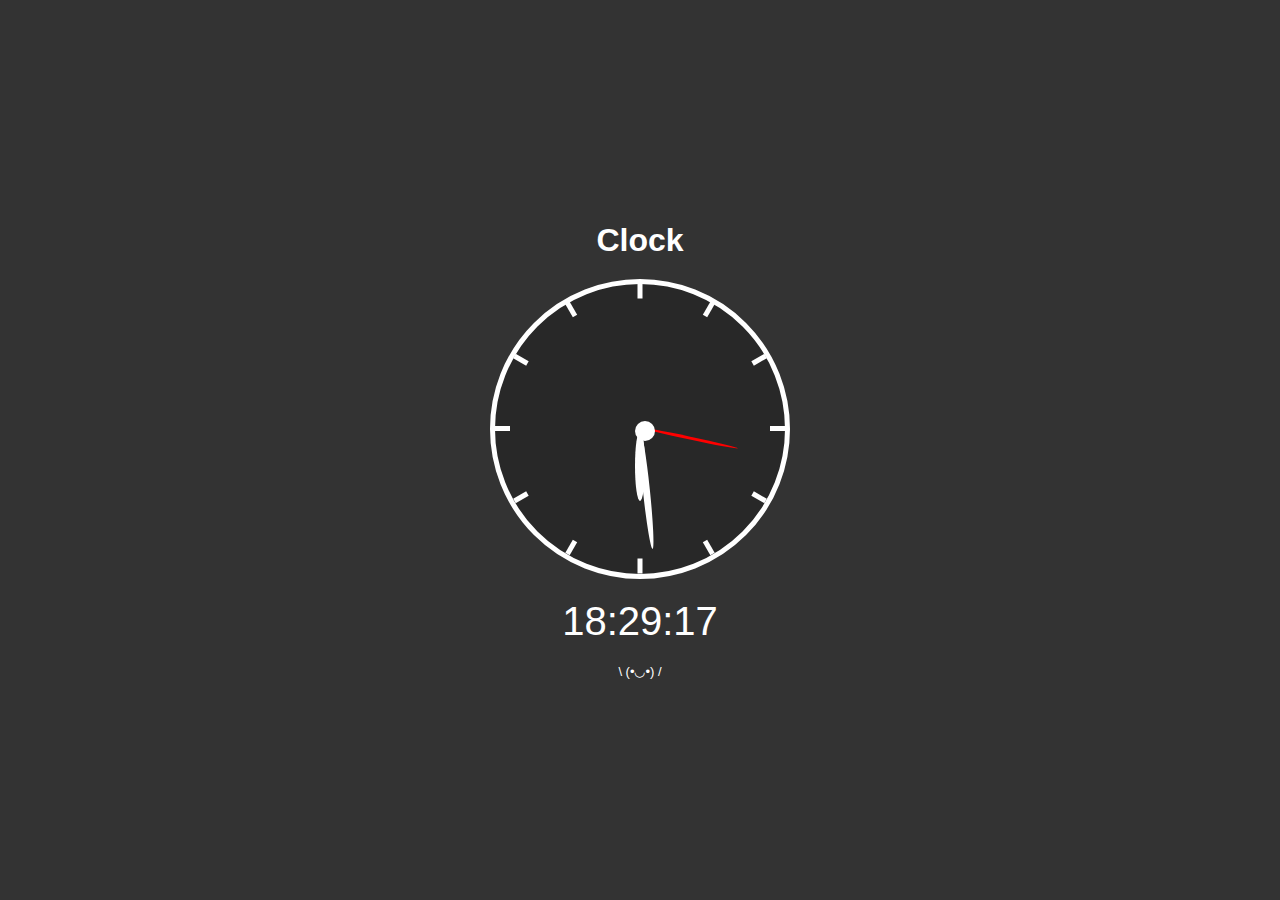
<file: Clock/index.html>
<!DOCTYPE html>
<html lang="pt">
<head>
    <meta charset="UTF-8">
    <meta http-equiv="X-UA-Compatible" content="IE=edge">
    <meta name="viewport" content="width=device-width, initial-scale=1.0">
    <title>JS Clock</title>
    <link rel="stylesheet" href="style.css" />
</head>
<body>
    <h1>Clock</h1>

    <div class="relogio">
        <div class="riscos">
            <div class="risco" style="transform: rotate(0deg)"><div class="ponto"></div></div>
            <div class="risco" style="transform: rotate(30deg)"><div class="ponto"></div></div>
            <div class="risco" style="transform: rotate(60deg)"><div class="ponto"></div></div>
            <div class="risco" style="transform: rotate(90deg)"><div class="ponto"></div></div>
            <div class="risco" style="transform: rotate(120deg)"><div class="ponto"></div></div>
            <div class="risco" style="transform: rotate(150deg)"><div class="ponto"></div></div>
            <div class="risco" style="transform: rotate(180deg)"><div class="ponto"></div></div>
            <div class="risco" style="transform: rotate(210deg)"><div class="ponto"></div></div>
            <div class="risco" style="transform: rotate(240deg)"><div class="ponto"></div></div>
            <div class="risco" style="transform: rotate(270deg)"><div class="ponto"></div></div>
            <div class="risco" style="transform: rotate(300deg)"><div class="ponto"></div></div>
            <div class="risco" style="transform: rotate(330deg)"><div class="ponto"></div></div>
        </div>
        <div class="ponteiros">
            <div class="p p_s"></div>
            <div class="p p_m"></div>
            <div class="p p_h"></div>
            <div class="encaixe"></div>
        </div>
    </div>
    <div class="digital">--:--:--</div>

    <footer>\ (•◡•) /</footer>

    <script src="script.js"></script>
</body>
</html>
</file>
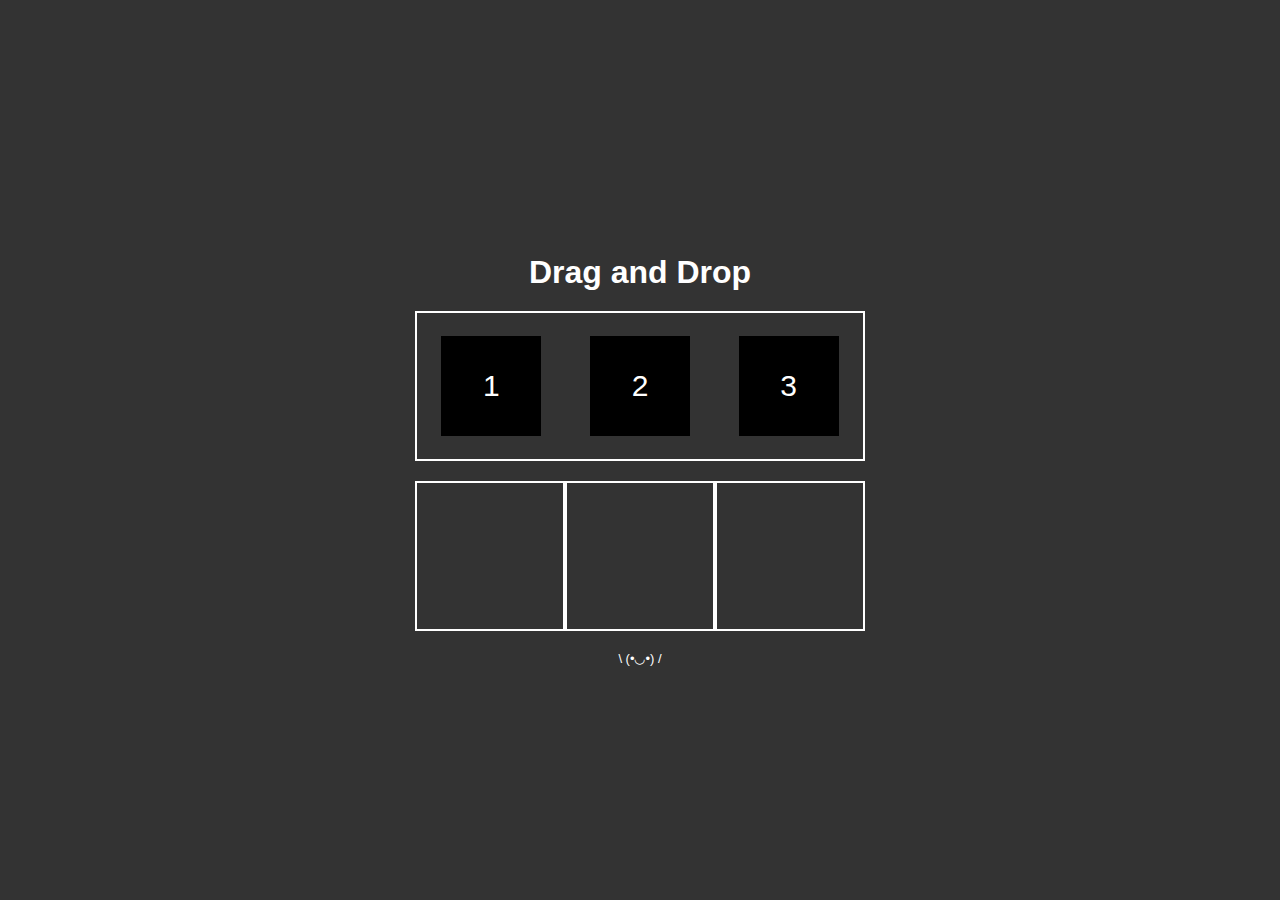
<file: DragAndDrop/index.html>
<!DOCTYPE html>
<html lang="pt">
<head>
    <meta charset="UTF-8">
    <meta http-equiv="X-UA-Compatible" content="IE=edge">
    <meta name="viewport" content="width=device-width, initial-scale=1.0">
    <title>Drag and Drop</title>
    <link rel="stylesheet" href="style.css" />
</head>
<body>
    <h1>Drag and Drop</h1>

    <div class="neutralArea">
        <div class="item" draggable="true">1</div>
        <div class="item" draggable="true">2</div>
        <div class="item" draggable="true">3</div>
    </div>

    <div class="areas">
        <div class="area" data-name="a"></div>
        <div class="area" data-name="b"></div>
        <div class="area" data-name="c"></div>
    </div>

    <footer>\ (•◡•) /</footer>

    <script src="script.js"></script>
</body>
</html>
</file>
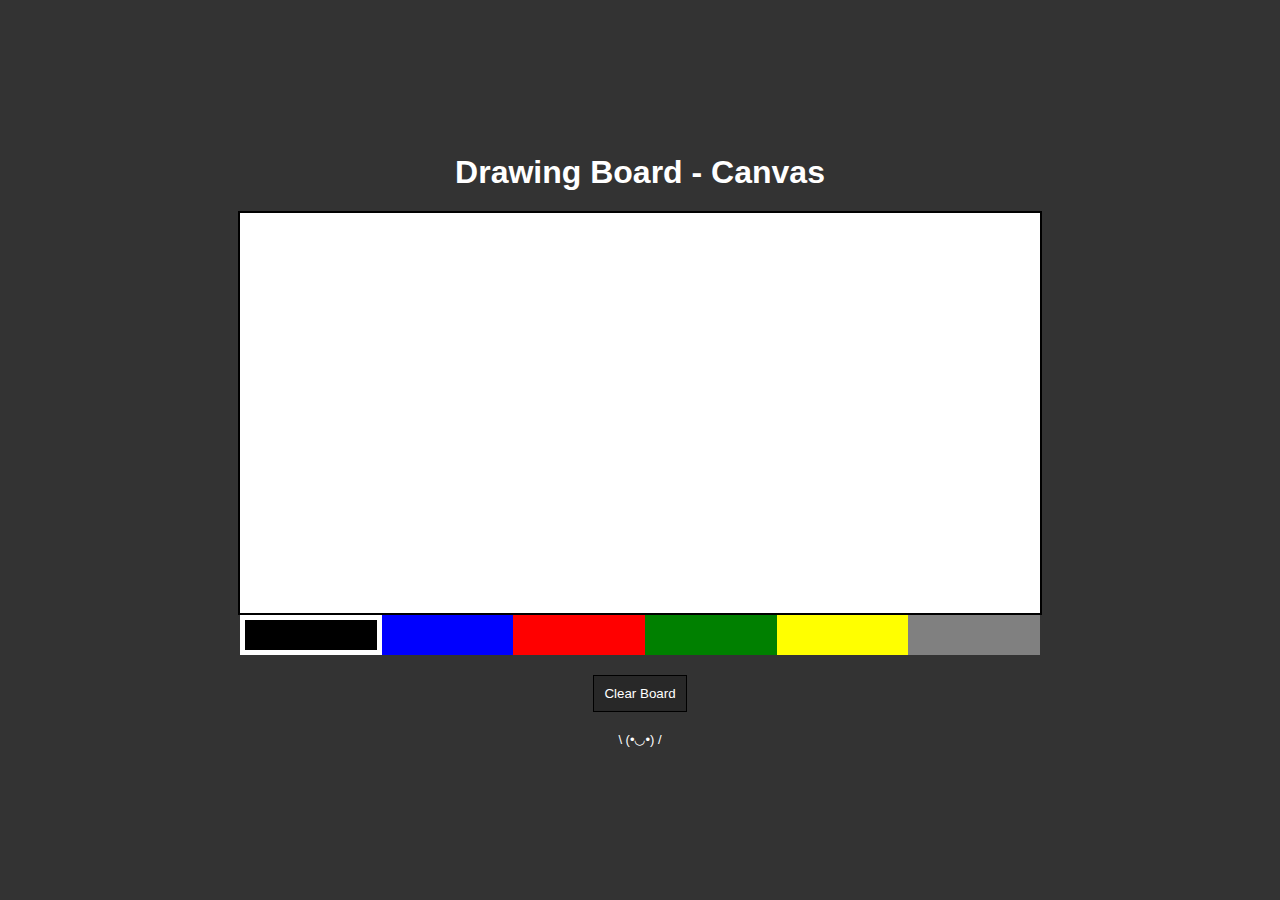
<file: DrawingBoard/index.html>
<!DOCTYPE html>
<html lang="pt">
<head>
    <meta charset="UTF-8">
    <meta http-equiv="X-UA-Compatible" content="IE=edge">
    <meta name="viewport" content="width=device-width, initial-scale=1.0">
    <title>Drawing Board - Canvas</title>
    <link rel="stylesheet" href="style.css" />
</head>
<body>
    <h1>Drawing Board - Canvas</h1>

    <canvas id="tela" width="800" height="400"></canvas>

    <div class="colorArea">
        <div data-color="black" style="background-color: black" class="color active"></div>
        <div data-color="blue" style="background-color: blue" class="color"></div>
        <div data-color="red" style="background-color: red" class="color"></div>
        <div data-color="green" style="background-color: green" class="color"></div>
        <div data-color="yellow" style="background-color: yellow" class="color"></div>
        <div data-color="gray" style="background-color: gray" class="color"></div>
    </div>

    <button class="clear">Clear Board</button>

    <footer>\ (•◡•) /</footer>

    <script src="script.js"></script>
</body>
</html>
</file>
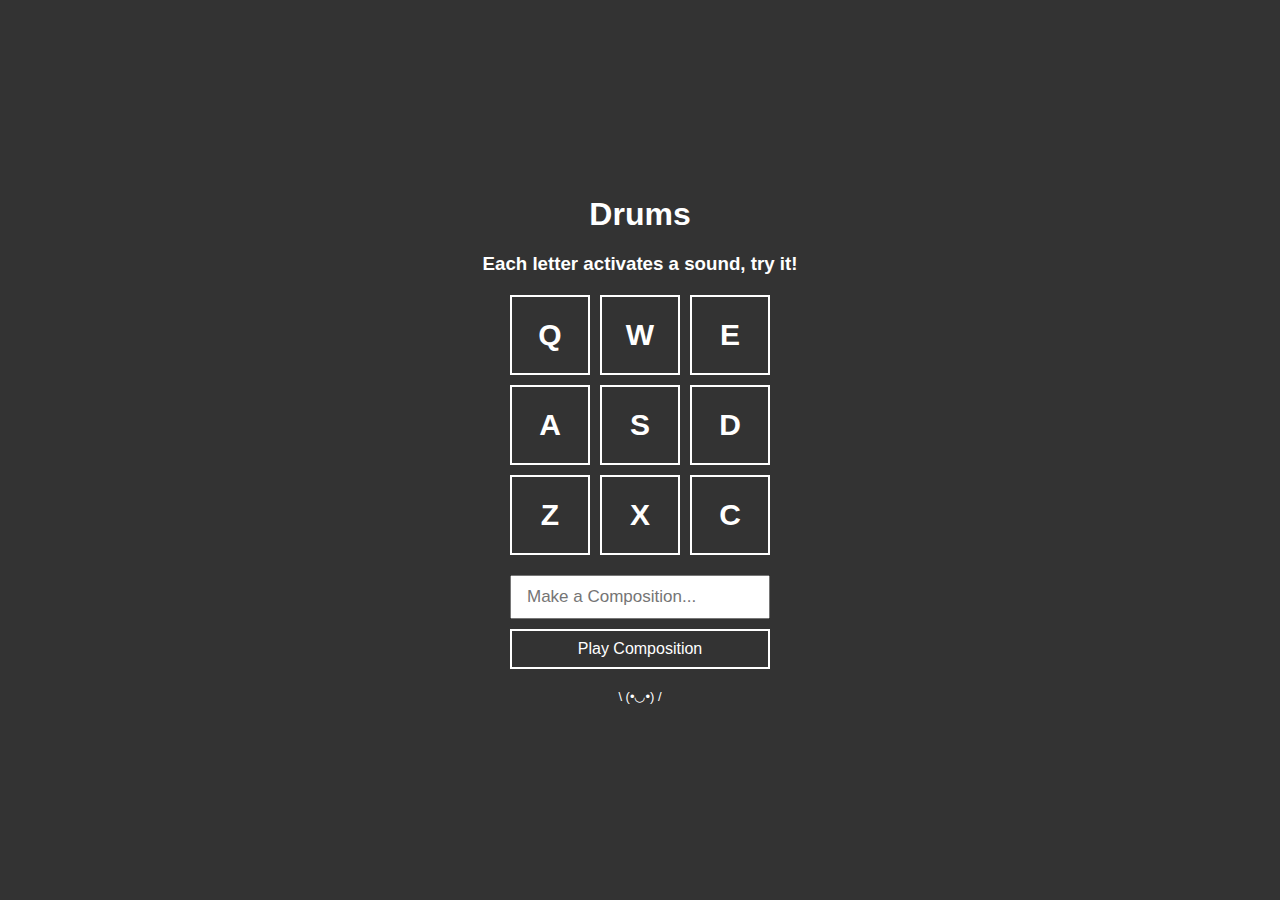
<file: Drums/index.html>
<!DOCTYPE html>
<html lang="pt">
    <head>
        <meta charset="UTF-8" />
        <meta http-equiv="X-UA-Compatible" content="IE=edge" />
        <meta name="viewport" content="width=device-width, initial-scale=1.0" />
        <title>JS Drums</title>
        <link rel="stylesheet" href="style.css" />
    </head>
    <body>
        <h1>Drums</h1>
        <h3>Each letter activates a sound, try it!</h3>
        <div class="keys">
            <div data-key="keyq" class="key">Q</div>
            <div data-key="keyw" class="key">W</div>
            <div data-key="keye" class="key">E</div>

            <div data-key="keya" class="key">A</div>
            <div data-key="keys" class="key">S</div>
            <div data-key="keyd" class="key">D</div>

            <div data-key="keyz" class="key">Z</div>
            <div data-key="keyx" class="key">X</div>
            <div data-key="keyc" class="key">C</div>
        </div>
        <div class="composer">
            <input type="text" id="input" placeholder="Make a Composition..." />
            <button>Play Composition</button>
        </div>

        <footer>\ (•◡•) /</footer>

        <audio id="s_keyq" src="sounds/keyq.wav"></audio>
        <audio id="s_keyw" src="sounds/keyw.wav"></audio>
        <audio id="s_keye" src="sounds/keye.wav"></audio>
        <audio id="s_keya" src="sounds/keya.wav"></audio>
        <audio id="s_keys" src="sounds/keys.wav"></audio>
        <audio id="s_keyd" src="sounds/keyd.wav"></audio>
        <audio id="s_keyz" src="sounds/keyz.wav"></audio>
        <audio id="s_keyx" src="sounds/keyx.wav"></audio>
        <audio id="s_keyc" src="sounds/keyc.wav"></audio>

        <script src="script.js"></script>
    </body>
</html>
</file>
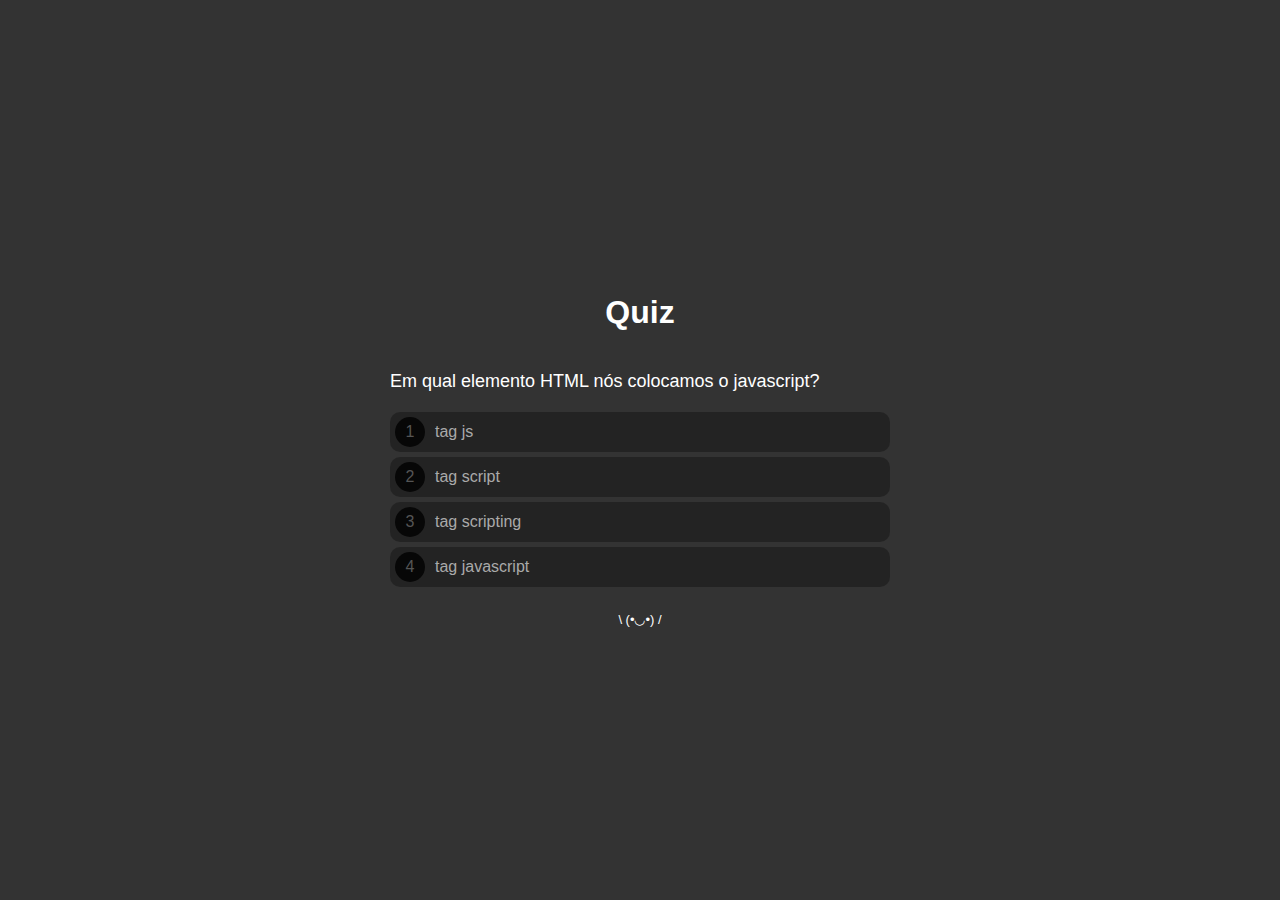
<file: Quiz/index.html>
<!DOCTYPE html>
<html lang="pt">
<head>
    <meta charset="UTF-8">
    <meta http-equiv="X-UA-Compatible" content="IE=edge">
    <meta name="viewport" content="width=device-width, initial-scale=1.0">
    <title>Quiz</title>
    <link rel="stylesheet" href="style.css" />
</head>
<body>
    <div class="progress">
        <div class="progress--bar"></div>
    </div>

    <h1>Quiz</h1>

    <div class="questionArea">
        <div class="question">...</div>
        <div class="options">
            
        </div>
    </div>

    <div class="scoreArea">
        <img src="prize.png" class="prizeImage" />
        <div class="scoreText1">Parabéns!</div>
        <div class="scorePct">Acertou 99%</div>
        <div class="scoreText2">Você respondeu 9 questões e acertou 8.</div>
        <button>Fazer novamente</button>
    </div>

    <footer>\ (•◡•) /</footer>

    <script src="questions.js"></script>
    <script src="script.js"></script>
</body>
</html>
</file>
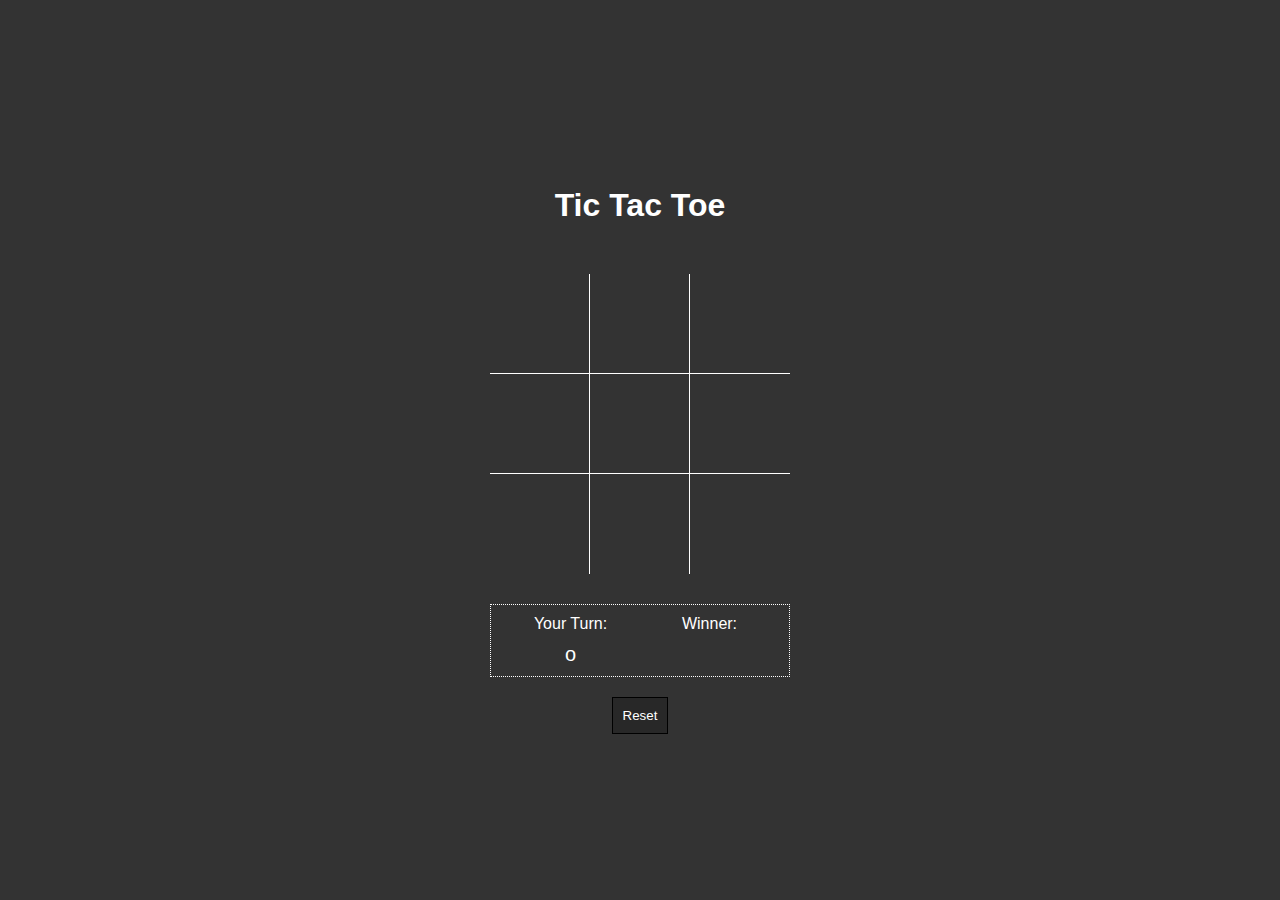
<file: TicTacToe/index.html>
<!DOCTYPE html>
<html lang="pt">
<head>
    <meta charset="UTF-8">
    <meta http-equiv="X-UA-Compatible" content="IE=edge">
    <meta name="viewport" content="width=device-width, initial-scale=1.0">
    <title>JS Tic Tac Toe</title>
    <link rel="stylesheet" href="style.css" />
</head>
<body>
    <h1>Tic Tac Toe</h1>

    <div class="area">
        <div data-item="a1" class="item b r"></div>
        <div data-item="a2" class="item b r"></div>
        <div data-item="a3" class="item b"></div>

        <div data-item="b1" class="item b r"></div>
        <div data-item="b2" class="item b r"></div>
        <div data-item="b3" class="item b"></div>

        <div data-item="c1" class="item r"></div>
        <div data-item="c2" class="item r"></div>
        <div data-item="c3" class="item"></div>
    </div>

    <div class="info">
        <div class="infoitem">
            <div class="infotitulo">Your Turn:</div>
            <div class="infocorpo vez">--</div>
        </div>
        <div class="infoitem">
            <div class="infotitulo">Winner:</div>
            <div class="infocorpo resultado">--</div>
        </div>
    </div>

    <button class="reset">Reset</button>

    <script src="script.js"></script>
</body>
</html>
</file>
<file: Clock/style.css>
* {
    margin: 0;
    padding: 0;
    box-sizing: border-box;
}

body {
    display: flex;
    min-height: 100vh;
    justify-content: center;
    align-items: center;
    flex-direction: column;
    background-color: #333;
    font-family: Arial, Helvetica, sans-serif;
}

h1 {
    color: #FFF;
    margin-bottom: 20px;
}

.relogio {
    width: 300px;
    height: 300px;
    border: 5px solid #FFF;
    border-radius: 50%;
    background-color: rgba(0, 0, 0, 0.2);
}

.riscos {
    width: 100%;
    height: 100%;
    padding-left: 50%;
    padding-top: 50%;
    margin-top: -3px;
}
.risco {
    width: 145px;
    height: 5px;
    position: absolute;
    transform-origin: left;
    display: flex;
    justify-content: flex-end;
}
.risco .ponto {
    width: 15px;
    height: 100%;
    background-color: #FFF;
}

.ponteiros {
    width: 100%;
    height: 100%;
    padding-left: 50%;
    padding-top: 50%;
    margin-top: -100%;
}
.p {
    transform-origin: left;
    transform: rotate(0deg);
    border-radius: 50%;
    position: absolute;
}

.p_s {
    width: 100px;
    height: 3px;
    background-color: #F00;
}
.p_m {
    width: 120px;
    height: 7px;
    background-color: #FFF;
}
.p_h {
    width: 70px;
    height: 10px;
    background-color: #FFF;
}
.encaixe {
    width: 20px;
    height: 20px;
    background-color: #FFF;
    border-radius: 50%;
    position: absolute;
    margin-top: -5px;
    margin-left: -5px;
}
.digital {
    color: #FFF;
    font-size: 40px;
    margin-top: 20px;
}

footer {
    margin-top: 20px;
    color: #FFF;
    font-size: 13px;
}
</file>
<file: DragAndDrop/style.css>
* {
    margin: 0;
    padding: 0;
    box-sizing: border-box;
}

body {
    display: flex;
    min-height: 100vh;
    justify-content: center;
    align-items: center;
    flex-direction: column;
    background-color: #333;
    font-family: Arial, Helvetica, sans-serif;
}

h1 {
    color: #FFF;
    margin: 20px 0;
}

.neutralArea {
    width: 450px;
    height: 150px;
    display: flex;
    justify-content: space-around;
    align-items: center;
    border: 2px solid #FFF;
}
.item {
    width: 100px;
    height: 100px;
    background-color: #000;
    color: #FFF;
    font-size: 30px;
    display: flex;
    justify-content: center;
    align-items: center;
    cursor: grab;
}
.item.dragging {
    opacity: 0.5;
}
.areas {
    width: 450px;
    display: flex;
    margin-top: 20px;
}
.areas.correct .area {
    border: 2px solid #00FF00;
}
.area {
    width: 150px;
    height: 150px;
    border: 2px solid #FFF;
    display: flex;
    justify-content: center;
    align-items: center;
}
.hover {
    background-color: rgba(0, 0, 0, 0.3);
}
footer {
    margin-top: 20px;
    color: #FFF;
    font-size: 13px;
}
</file>
<file: DrawingBoard/style.css>
* {
    margin: 0;
    padding: 0;
    box-sizing: border-box;
}

body {
    display: flex;
    min-height: 100vh;
    justify-content: center;
    align-items: center;
    flex-direction: column;
    background-color: #333;
    font-family: Arial, Helvetica, sans-serif;
}

h1 {
    color: #FFF;
    margin-bottom: 20px;
}

#tela {
    border: 2px solid #000;
    background-color: #FFF;
    cursor: crosshair;
}

.colorArea {
    width: 800px;
    display: flex;
}
.color {
    flex: 1;
    height: 40px;
    cursor: pointer;
}
.color.active {
    border: 5px solid #FFF;
}

.clear {
    border: 1px solid #000;
    background-color: rgba(0, 0, 0, 0.2);
    color: #FFF;
    padding: 10px;
    margin-top: 20px;
    cursor: pointer;
}

footer {
    margin-top: 20px;
    color: #FFF;
    font-size: 13px;
}
</file>
<file: Drums/style.css>
* {
    margin: 0;
    padding: 0;
    box-sizing: border-box;
}
body {
    display: flex;
    min-height: 100vh;
    justify-content: center;
    align-items: center;
    flex-direction: column;
    background-color: #333;
    font-family: Arial, Helvetica, sans-serif;
}

h1,h3 {
    color: #FFF;
    margin-bottom: 20px;
}

.keys {
    display: grid;
    grid-template-columns: repeat(3, 1fr);
    gap: 10px;
}
.key {
    width: 80px;
    height: 80px;
    border: 2px solid #FFF;
    color: #FFF;
    display: flex;
    justify-content: center;
    align-items: center;
    font-size: 30px;
    font-weight: bold;
}
.key.active {
    border: 2px solid #FF0;
    color: #FF0;
}

.composer {
    width: 260px;
    margin-top: 20px;
}
.composer #input {
    width: 100%;
    outline: none;
    font-size: 17px;
    padding: 10px 15px;
}
.composer button {
    width: 100%;
    height: 40px;
    background: none;
    border: 2px solid #FFF;
    color: #FFF;
    font-size: 16px;
    margin-top: 10px;
    cursor: pointer;
}
.composer button:hover {
    background-color: rgba(0, 0, 0, 0.2);
}

footer {
    margin-top: 20px;
    color: #FFF;
    font-size: 13px;
}
</file>
<file: Quiz/style.css>
* {
    margin: 0;
    padding: 0;
    box-sizing: border-box;
}

body {
    display: flex;
    min-height: 100vh;
    justify-content: center;
    align-items: center;
    flex-direction: column;
    background-color: #333;
    font-family: Arial, Helvetica, sans-serif;
}

h1 {
    color: #FFF;
    margin: 20px 0;
}

.progress {
    height: 5px;
    position: fixed;
    left: 0;
    top: 0;
    right: 0;
}
.progress--bar {
    background-color: #00FF00;
    height: 100%;
    transition: all ease .5s;
}

.questionArea,
.scoreArea {
    display: none;
}

.questionArea {
    max-width: 500px;
    width: 100%;
}

.question {
    color: #FFF;
    font-size: 18px;
    margin: 20px 0;
}
.option {
    display: flex;
    align-items: center;
    height: 40px;
    background-color: rgba(0, 0, 0, 0.3);
    border-radius: 10px;
    margin-bottom: 5px;
    color: #AAA;
    font-size: 16px;
    cursor: pointer;
}
.option span {
    display: flex;
    justify-content: center;
    align-items: center;
    width: 30px;
    height: 30px;
    border-radius: 15px;
    margin-left: 5px;
    margin-right: 10px;
    background-color: rgba(0, 0, 0, 0.8);
    color: #555;
}
.option:hover {
    background-color: rgba(0, 0, 0, 0.2);
}

.scoreArea {
    background-color: rgba(255, 255, 255, 0.5);
    padding: 20px;
    border-radius: 20px;
    margin: 10px;
    text-align: center;
}
.prizeImage {
    width: auto;
    height: 100px;
    margin-bottom: 10px;
}
.scoreText1 {
    color: #000;
    font-size: 23px;
    font-weight: bold;
    margin-bottom: 10px;
}
.scorePct {
    color: #0d630d;
    font-size: 30px;
    font-weight: bold;
    margin-bottom: 10px;
}
.scoreText2 {
    font-size: 16px;
    color: #000;
    margin-bottom: 10px;
}

.scoreArea button {
    border: 0;
    border-radius: 10px;
    background-color: rgba(0, 0, 0, 0.5);
    color: #CCC;
    padding: 10px;
    margin-top: 20px;
    cursor: pointer;
}
.scoreArea button:hover {
    background-color: rgba(0, 0, 0, 0.4);
}

footer {
    margin-top: 20px;
    color: #FFF;
    font-size: 13px;
}
</file>
<file: TicTacToe/style.css>
* {
    margin: 0;
    padding: 0;
    box-sizing: border-box;
}

body {
    display: flex;
    min-height: 100vh;
    justify-content: center;
    align-items: center;
    flex-direction: column;
    background-color: #333;
    font-family: Arial, Helvetica, sans-serif;
}

h1 {
    color: #FFF;
    margin: 20px 0;
}

.area {
    width: 300px;
    display: grid;
    grid-template-columns: repeat(3, 1fr);
    margin-top: 30px;
}
.area .item {
    width: 100px;
    height: 100px;
    display: flex;
    justify-content: center;
    align-items: center;
    font-size: 60px;
    font-weight: bold;
    color: #FFF;
    cursor: pointer;
}
.item:hover {
    background-color: rgba(0, 0, 0, 0.1);
}

.item.t {
    border-top: 1px solid #FFF;
}
.item.l {
    border-left: 1px solid #FFF;
}
.item.r {
    border-right: 1px solid #FFF;
}
.item.b {
    border-bottom: 1px solid #FFF;
}

.info {
    width: 300px;
    display: flex;
    margin-top: 30px;
    border: 1px dotted #FFF;
    padding: 10px;
}
.infoitem {
    flex: 1;
}
.infotitulo {
    text-align: center;
    color: #FFF;
    margin-bottom: 10px;
}
.infocorpo {
    text-align: center;
    color: #FFF;
    font-size: 20px;
}

.reset {
    border: 1px solid #000;
    background-color: rgba(0, 0, 0, 0.2);
    color: #FFF;
    padding: 10px;
    margin-top: 20px;
}
</file>
